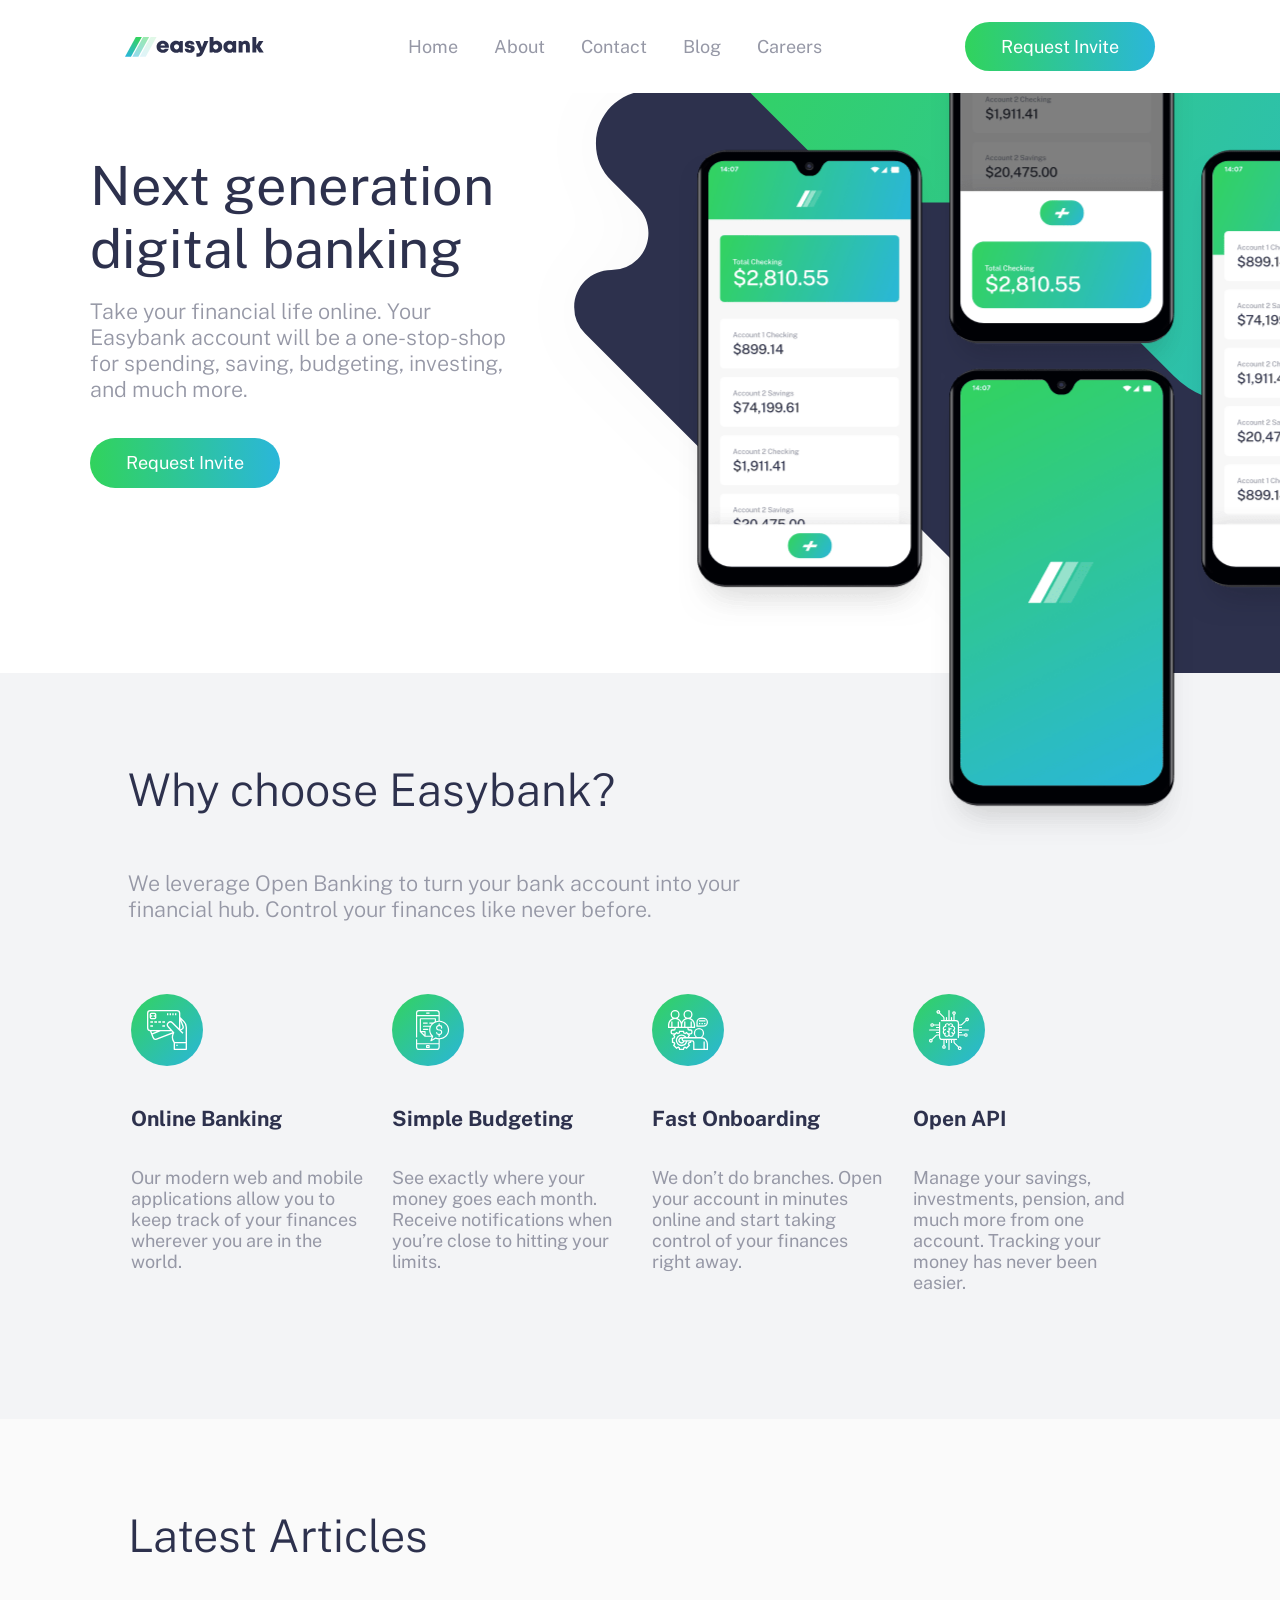
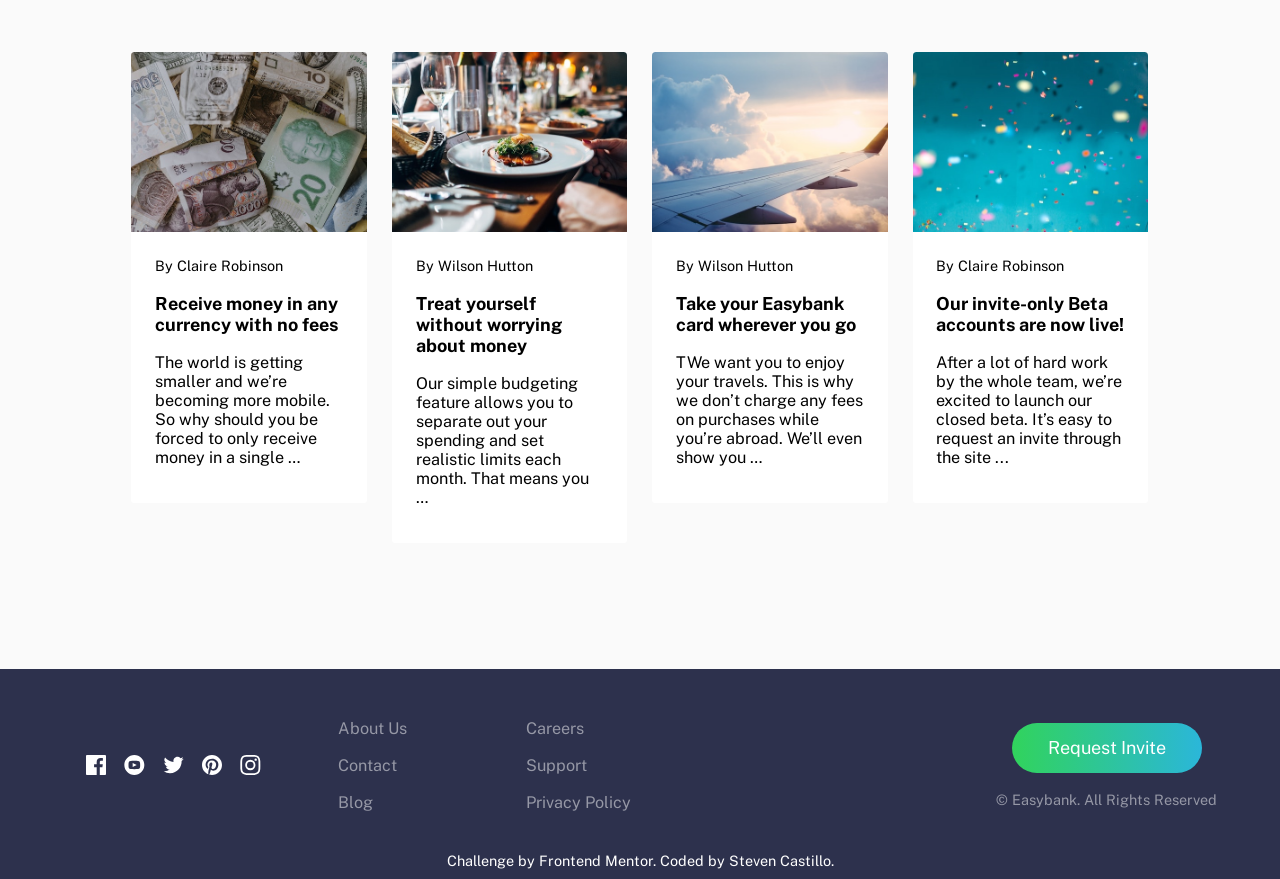
<file: index.html>
<!DOCTYPE html>
<html lang="en">
<head>
    <meta charset="UTF-8">
    <meta name="viewport" content="width=device-width, initial-scale=1.0"> <!-- displays site properly based on user's device -->

    <link rel="icon" type="image/png" sizes="32x32" href="./images/favicon-32x32.png">
    
    <link rel="stylesheet" href="css/estilos.css">
    <script defer src="js/script.js"></script>
    <title>Frontend Mentor | Easybank landing page</title>
</head>
<body>
<nav class="nav">
  <div class="nav--contenedor">
    <img src="images/logo.svg" alt="logo" class="nav__img">
    <ul class="nav__ul">
      <li class="nav__li">Home</li>
      <li class="nav__li">About</li>
      <li class="nav__li">Contact</li>
      <li class="nav__li">Blog</li>
      <li class="nav__li">Careers</li>
    </ul>
    <button class="nav__btn">Request Invite</button>
    <img src="images/icon-hamburger.svg" alt="icon-hamburger" class="nav__responsive--open">
    <img src="images/icon-close.svg" alt="icon-close" class="nav__responsive--close">
  </div>
</nav>
<header class="header">
  <img src="images/bg-intro-desktop.svg" alt="image-mockups" class="header__fondo--desktop">
  <img src="images/bg-intro-mobile.svg" alt="bg-intro-mobile" class="header__fondo--mobile">
    <div class="header__txt">
        <h1 class="header__h1">Next generation digital banking</h1>
        <p class="header__p">
            Take your financial life online. Your Easybank account will be a one-stop-shop for spending, saving, budgeting, investing, and much more.
        </p>
        <button class="header__btn">Request Invite</button>
    </div>
    <div class="header__img--contenedor">
        <img src="images/image-mockups.png" alt="image-mockups" class="header__img">
    </div>
</header>
<main class="main">
  <section class="section section--bank">
    <article class="article--txt">
      <h2 class="article__h2--txt">Why choose Easybank?</h2>
      <p class="article__p--txt">We leverage Open Banking to turn your bank account into your financial hub. Control your finances like never before.</p>
    </article>
    <div class="tarjeta__contenedor">
      <article class="article__tarjeta">
        <img src="images/icon-online.svg" alt="icon-online" class="article__img--tarjeta">
        <h3 class="article__h3--tarjeta">Online Banking</h3>
        <p class="article__p--tarjeta">Our modern web and mobile applications allow you to keep track of your finances 
          wherever you are in the world.</p>
      </article>
      <article class="article__tarjeta">
        <img src="images/icon-budgeting.svg" alt="icon-budgeting" class="article__img--tarjeta">
        <h3 class="article__h3--tarjeta">Simple Budgeting</h3>
        <p class="article__p--tarjeta">See exactly where your money goes each month. Receive notifications when you’re 
          close to hitting your limits.</p>
      </article>
      <article class="article__tarjeta">
        <img src="images/icon-onboarding.svg" alt="icon-onboarding" class="article__img--tarjeta">
        <h3 class="article__h3--tarjeta">Fast Onboarding</h3>
        <p class="article__p--tarjeta">We don’t do branches. Open your account in minutes online and start taking control 
          of your finances right away.</p>
      </article>
      <article class="article__tarjeta">
        <img src="images/icon-api.svg" alt="icon-api" class="article__img--tarjeta">
        <h3 class="article__h3--tarjeta">Open API</h3>
        <p class="article__p--tarjeta">Manage your savings, investments, pension, and much more from one account. Tracking 
          your money has never been easier.</p>
      </article>
    </div>
      
  </section>
  <section class="section section--last">
    <article class="article--text">
      <h2 class="article__h2--txt">Latest Articles</h2>
    </article>
    <div class="tarjeta__contenedor">
      <article class="article__tarjeta--last">
        <img src="images/image-currency.jpg" alt="image-currency" class="article__img--last">
        <div class="article__txt--last">
          <span class="article__span--last">By Claire Robinson</span>
          <h3 class="article__h3--last">Receive money in any currency with no fees</h3>
          <p class="article__p--last">The world is getting smaller and we’re becoming more mobile. So why should you be 
            forced to only receive money in a single …</p>
        </div>
       </article>
      <article class="article__tarjeta--last">
        <img src="images/image-restaurant.jpg" alt="image-restaurant" class="article__img--last">
        <div class="article__txt--last">
          <span class="article__span--last">By Wilson Hutton</span>
          <h3 class="article__h3--last">Treat yourself without worrying about money</h3>
          <p class="article__p--last">Our simple budgeting feature allows you to separate out your spending and set 
            realistic limits each month. That means you …</p>
        </div>
       </article>
      <article class="article__tarjeta--last">
        <img src="images/image-plane.jpg" alt="image-plane" class="article__img--last">
        <div class="article__txt--last">
          <span class="article__span--last">By Wilson Hutton</span>
          <h3 class="article__h3--last">Take your Easybank card wherever you go</h3>
          <p class="article__p--last">TWe want you to enjoy your travels. This is why we don’t charge any fees on purchases 
            while you’re abroad. We’ll even show you …</p>
        </div>
       </article>
      <article class="article__tarjeta--last">
        <img src="images/image-confetti.jpg" alt="image-confetti.jpg" class="article__img--last">
        <div class="article__txt--last">
          <span class="article__span--last">By Claire Robinson</span>
          <h3 class="article__h3--last">Our invite-only Beta accounts are now live!</h3>
          <p class="article__p--last">After a lot of hard work by the whole team, we’re excited to launch our closed beta. 
            It’s easy to request an invite through the site ...</p>
        </div>
       </article>
    </div>
  </section>
</main>
<footer class="footer">
  <div class="footer__redes">
    <img src="images/icon-facebook.svg" alt="icon-facebook.svg" class="footer__img--redes">
    <img src="images/icon-youtube.svg" alt="icon-youtube" class="footer__img--redes">
    <img src="images/icon-twitter.svg" alt="icon-twitter" class="footer__img--redes">
    <img src="images/icon-pinterest.svg" alt="icon-pinterest" class="footer__img--redes">
    <img src="images/icon-instagram.svg" alt="icon-instagram" class="footer__img--redes">
  </div>
  <div class="footer__enlaces">
    <ul class="footer__ul">
      <li class="footer__li"><a href="#">About Us</a></li>
      <li class="footer__li"><a href="#">Contact</a></li>
      <li class="footer__li"><a href="#">Blog</a></li>
    </ul>
    <ul class="footer__ul">
      <li class="footer__li"><a href="#">Careers</a></li>
      <li class="footer__li"><a href="#">Support</a></li>
      <li class="footer__li"><a href="#">Privacy Policy</a></li>
    </ul>
  </div>
  <div class="footer__creditos">
    <button class="footer__btn">Request Invite</button>
    <p class="footer__p">© Easybank. All Rights Reserved</p>
  </div>
  <div class="attribution">
    Challenge by <a href="https://www.frontendmentor.io?ref=challenge" target="_blank">Frontend Mentor</a>. 
    Coded by <a href="#">Steven Castillo</a>.
  </div>
</footer>


<!-- 
  Home
  About
  Contact
  Blog
  Careers

  Request Invite


  Next generation digital banking

  Take your financial life online. Your Easybank account will be a one-stop-shop 
  for spending, saving, budgeting, investing, and much more.

  Request Invite


------------------------

  Why choose Easybank?

  We leverage Open Banking to turn your bank account into your financial hub. Control 
  your finances like never before.

  Online Banking
  Our modern web and mobile applications allow you to keep track of your finances 
  wherever you are in the world.

  Simple Budgeting
  See exactly where your money goes each month. Receive notifications when you’re 
  close to hitting your limits.

  Fast Onboarding
  We don’t do branches. Open your account in minutes online and start taking control 
  of your finances right away.

  Open API
  Manage your savings, investments, pension, and much more from one account. Tracking 
  your money has never been easier.

  

  Latest Articles

  By Claire Robinson
  Receive money in any currency with no fees
  The world is getting smaller and we’re becoming more mobile. So why should you be 
  forced to only receive money in a single …

  By Wilson Hutton
  Treat yourself without worrying about money
  Our simple budgeting feature allows you to separate out your spending and set 
  realistic limits each month. That means you …

  By Wilson Hutton
  Take your Easybank card wherever you go
  We want you to enjoy your travels. This is why we don’t charge any fees on purchases 
  while you’re abroad. We’ll even show you …

  By Claire Robinson
  Our invite-only Beta accounts are now live!
  After a lot of hard work by the whole team, we’re excited to launch our closed beta. 
  It’s easy to request an invite through the site ...

  

  About Us
  Contact
  Blog
  Careers
  Support
  Privacy Policy

  Request Invite

  © Easybank. All Rights Reserved
  
  <div class="attribution">
    Challenge by <a href="https://www.frontendmentor.io?ref=challenge" target="_blank">Frontend Mentor</a>. 
    Coded by <a href="#">Steven Castillo</a>.
  </div> -->
</body>
</html>
</file>
<file: css/estilos.css>
@import url('https://fonts.googleapis.com/css2?family=Public+Sans:wght@300&display=swap');

:root{
    --Dark-Blue: hsl(233, 26%, 24%);
    --Lime-Green: hsl(136, 65%, 51%);
    --Bright-Cyan: hsl(192, 70%, 51%);

    --Grayish-Blue: hsl(233, 8%, 62%);
    --Light-Grayish-Blue: hsl(220, 16%, 96%);
    --Very-Light-Gray: hsl(0, 0%, 98%);
    --White: hsl(0, 0%, 100%);
}
/* reset */
*{
    margin: 0;
    padding: 0;
    box-sizing: border-box;
}
html, body{
    width: 100%;
    height: 100%;
    font-size: 18px;
    font-family: 'Public Sans', sans-serif;
}
li{
    list-style: none;
}
button{
    background-color: initial;
    border: none;
    font-size: 1em;
    font-family: 'Public Sans', sans-serif;
    cursor: pointer;
}
a{
    color: inherit;
    text-decoration: none;
    cursor: pointer;
}

/* nav */

.nav{
    width: 100%;
    position: fixed;
    top: 0;
    left: 0;
    z-index: 3;
}
.nav--contenedor{
    width: 100%;
    background-color: var(--White);
    display: flex;
    align-items: center;
    justify-content: space-evenly;
    flex-flow: row nowrap;
}
/* .nav__img{} */
.nav__ul{
    display: flex;
    align-items: center;
    justify-content: center;
    flex-flow: row nowrap;
    color: var(--Grayish-Blue);
}
.nav__li{
    height: 100%;
    padding: 2rem 1rem;
    cursor: pointer;
    position: relative;
}
.nav__li:hover{
    color: var(--Dark-Blue);
}
.nav__li::after{
    content: '';
    width: 100%;
    height: 0.3rem;
    position: absolute;
    background-image: linear-gradient(to right, var(--Lime-Green), var(--Bright-Cyan));
    bottom: 0;
    left: 0;
    opacity: 0;
    transition: opacity 0.3s;
}
.nav__li:hover::after{
    opacity: 1;
}
.nav__btn{
    background-image: linear-gradient(to right, var(--Lime-Green), var(--Bright-Cyan));
    padding: 0.8rem 2rem;
    border-radius: 2rem;
    color: var(--White);
    transition: opacity 0.3s;
}
.nav__btn:hover, .header__btn:hover, .footer__btn:hover{
    opacity: 0.5;
}
.nav__responsive--open, .nav__responsive--close{
    display: none;
}

/* header */

.header{
    width: 100%;
    display: flex;
    align-items: flex-start;
    justify-content: center;
    flex-flow: row wrap;
    overflow: hidden;
    position: relative;
}
.header__txt{
    width: 50%;
    margin: 5% auto;
    padding: 5rem;
    z-index: 2;
}
.header__h1{
    font-size: 3em;
    font-weight: 400;
    color: var(--Dark-Blue);
}
.header__p{
    width: 95%;
    margin-top: 1rem;
    font-size: 1.2em;
    font-weight: 300;
    color: var(--Grayish-Blue);
}
.header__btn{
    background-image: linear-gradient(to right, var(--Lime-Green), var(--Bright-Cyan));
    padding: 0.8rem 2rem;
    border-radius: 2rem;
    margin-top: 2rem;
    color: var(--White);
    transition: opacity 0.3s;
}
.header__fondo--desktop{
    width: 90%;
    height: 100%;
    object-fit: cover;
    position: absolute;
    top: -20%;
    left: 40%;
}
.header__fondo--mobile{
    display: none;
    width: 100%;
    height: 30%;
    object-fit: cover;
    position: absolute;
    top: 0;
    left: 0;
}

.header__img--contenedor{
    width: 50%;
    z-index: 2;
}
.header__img{
    transform: translateY(-10%) translateX(5%);
}

/* main section */
.main{
    width: 100%;
    transform: translateY(-15rem);
}
.section{
    width: 100%;
    margin: auto;
    padding: 5rem 10%;
}
.section--bank{
    background-color: var(--Light-Grayish-Blue);
}
.article--txt{
    width: 65%;
}
.article__h2--txt{
    font-size: 2.5em;
    font-weight: 300;
    margin-bottom: 3rem;
    color: var(--Dark-Blue);
}
.article__p--txt{
    font-size: 1.2em;
    font-weight: 300;
    margin: 2rem auto;
    color: var(--Grayish-Blue);
}

.tarjeta__contenedor{
    display: flex;
    align-items: flex-start;
    justify-content: space-between;
    flex-flow: row wrap;
    gap: 1rem;
}
.article__tarjeta{
    width: 23%;
    min-width: 200px;
    margin: 2rem auto;
}
/* .article__img--tarjeta{} */
.article__h3--tarjeta{
    margin: 2rem auto;
    color: var(--Dark-Blue);
}
.article__p--tarjeta{
    color: var(--Grayish-Blue);
}

.section--last{
    background-color: var(--Very-Light-Gray);
}

.article__tarjeta--last{
    width: 23%;
    min-width: 200px;
    margin: 2rem auto;
    background-color: var(--White);
    border-radius: 0.2rem;
    overflow: hidden;
}
.article__txt--last{
    width: 80%;
    margin: 1rem auto;
    padding-bottom: 1rem;
}
.article__span--last{
    font-size: 0.8em;
}
.article__h3--last{
    font-size: 1em;
    font-weight: 700;
    margin: 1rem 0;
    cursor: pointer;
}
.article__h3--last:hover{
    color: var(--Lime-Green);
}
.article__p--last{
    font-size: 0.9em;
}

.article__img--last{
    width: 100%;
    height: 10rem;
    object-fit: cover;
}
/* footer */

.footer{
    transform: translateY(-15rem);
    background-color: var(--Dark-Blue);
    display: grid;
    grid-template-columns: repeat(4, 1fr);
    grid-template-rows: 90% 10%;
    padding: 1rem;
}
.footer__redes{
    grid-area: 1 / 1 / 2 / 2;
    display: flex;
    align-items: center;
    justify-content: center;
    flex-flow: row nowrap;
}
.footer__img--redes{
    margin: 0.5rem;
    cursor: pointer;
}

.footer__enlaces{
    grid-area: 1 / 2 / 2 / 3;
    display: flex;
    align-items: center;
    justify-content: space-between;
    flex-flow: row wrap;
}
.footer__ul{
    display: grid;
    grid-template-rows: repeat(3,1fr);
}
.footer__li{
    color: var(--Grayish-Blue);
    font-size: 0.9em;
    padding: 0.5rem;
}
.footer__li:hover{
    color: var(--Lime-Green);
}
.footer__creditos{
    grid-area: 1 / 4 / 2 / 5;
    display: flex;
    align-items: center;
    flex-flow: column;
}
.footer__btn{
    background-image: linear-gradient(to right, var(--Lime-Green), var(--Bright-Cyan));
    padding: 0.8rem 2rem;
    border-radius: 2rem;
    margin-top: 2rem;
    color: var(--White);
    transition: opacity 0.3s;
}
.footer__p{
    font-size: 0.8em;
    margin: 1rem;
    color: var(--Grayish-Blue);
}

.attribution{
    grid-area:  2 / 1 / 3 / 5;
    color: var(--White);
    font-size: 0.8em;
    margin: 0.5rem;
    text-align: center;
}


@media screen and (max-width:900px) {
    .nav--contenedor{
        padding: 1rem 2rem;
        justify-content: space-between;
        position: relative;
    }
    .nav__ul{
        width: 100%;
        padding: 2rem;
        position: absolute;
        top: 100%;
        left: 0;
        flex-flow: column;
        background-image: linear-gradient(to bottom, var(--Dark-Blue), rgb(0,0,0,0));
        display: none;
    }
    .nav__li{
        width: 80%;
        padding: 1.5rem;
        margin: auto;
        text-align: center;
        background-color: var(--White);
        color: var(--Dark-Blue);
        font-weight: 700;
    }
    .nav__btn{
        display: none;
    }
    .nav__responsive--open{
        display: block;
        cursor: pointer;
    }
    .nav__responsive--close{
        display: none;
        cursor: pointer;
    }

    .header{
        flex-flow: column-reverse;
    }
    .header__txt{
        width: 100%;
        margin: 5% auto;
        text-align: center;
        padding: 1rem;
    }
    .header__h1{
        font-size: 2.5em;
    }
    .header__p{
        width: 100%;
    }
    .header__fondo--desktop{
        display: none;
    }
    .header__fondo--mobile{
        display: block;
    }
    .header__img--contenedor{
        width: 100%;
    }
    .header__img{
        width: 100%;
        transform: translateY(-15%);
        object-fit: cover;
    }
    .main{
        transform: none;
    }
    .section--bank{
        text-align: center;
    }
    .article--txt{
        width: 100%;
        margin-bottom: 4rem;
    }
    .footer{
        padding: 3rem;
        grid-template-columns: 1fr;
        grid-template-rows: repeat(5, auto);
        transform: translateY(5rem);
    }
    .footer__redes, .footer__enlaces, .footer__creditos, .attribution{
        grid-area: auto;
    }
    .footer__enlaces{
        align-items: center;
        justify-content: center;
        flex-flow: column;
        text-align: center;
    }
}
@media screen and (max-width:522px) {
    .article__tarjeta--last, .article__tarjeta{
        width: 100%;
    }
}
</file>
